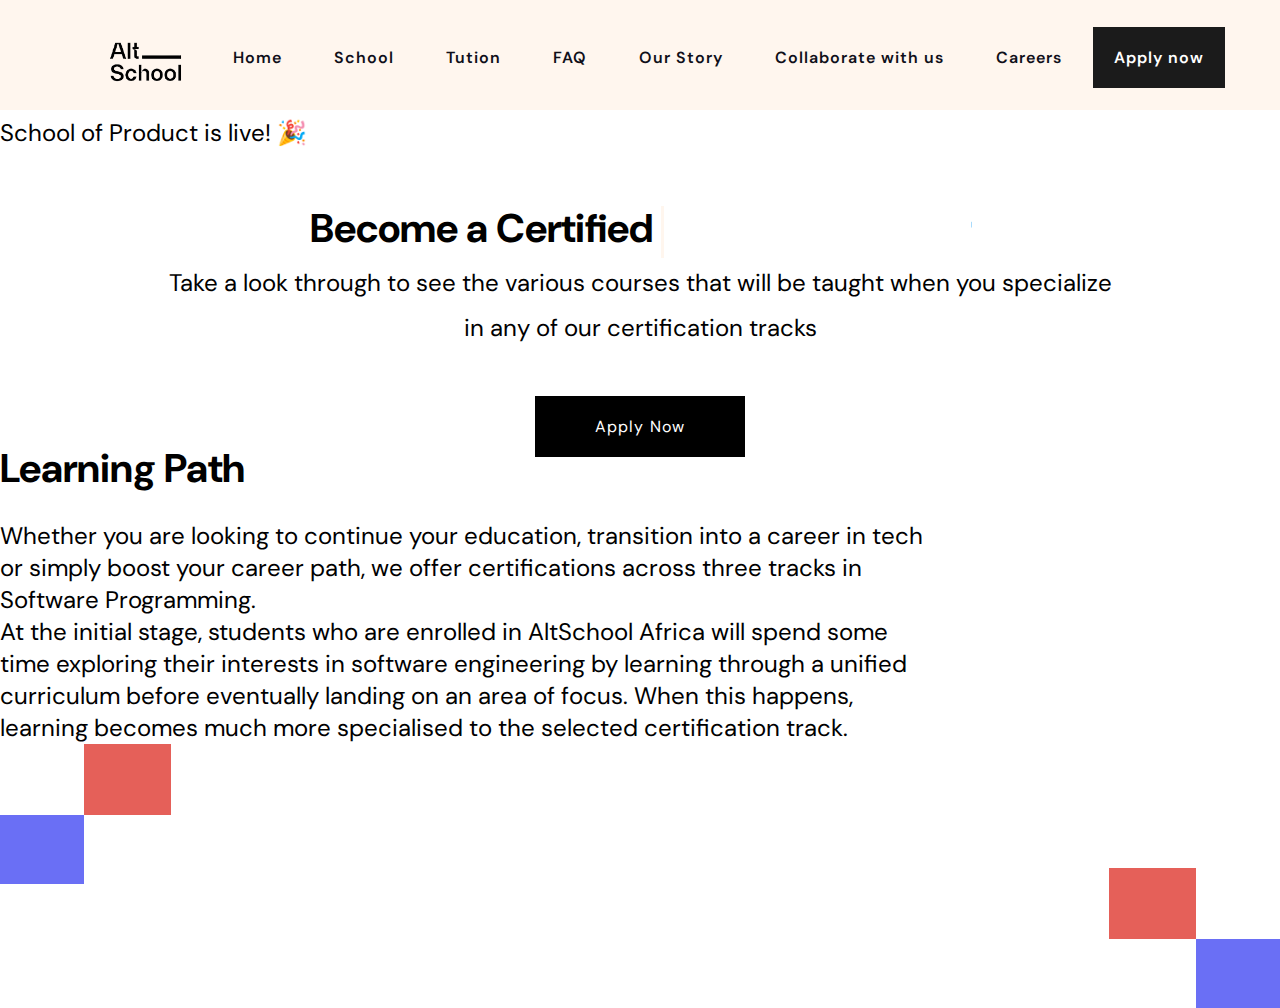
<file: alt.html>
<!DOCTYPE html>
<html lang="en">
  <head>
    <meta charset="UTF-8" />
    <meta http-equiv="X-UA-Compatible" content="IE=edge" />
    <meta name="viewport" content="width=device-width, initial-scale=1.0" />
    <title>altschoolClone</title>
    <link
      rel="stylesheet"
      href="https://pro.fontawesome.com/releases/v5.10.0/css/all.css"
    />
    <link rel="preconnect" href="https://fonts.googleapis.com" />
    <link rel="preconnect" href="https://fonts.gstatic.com" crossorigin />
    <link
      href="https://fonts.googleapis.com/css2?family=DM+Sans:ital,wght@0,400;0,500;0,700;1,400;1,500;1,700&family=EB+Garamond&family=Inter:wght@400;700&family=Roboto:wght@100&display=swap"
      rel="stylesheet"
    />
    <link rel="stylesheet" href="alt.css" />
  </head>
  <body>
    <section id="nav">
      <nav>
        <a class="logo" href="">
          <img src="./image-removebg-preview (12).png" alt="Alt Logo" />
        </a>
        <label for="" class="menu-btn">
          <i class="fas fa-bars"></i>
        </label>

        <ul class="links">
          <li class="nav-item">
            <a href="#">Home</a>
          </li>
          <li class="nav-item">
            <a href="#">School</a>
          </li>
          <li class="nav-item">
            <a href="#">Tution</a>
          </li>
          <li class="nav-item">
            <a href="#">FAQ</a>
          </li>
          <li class="nav-item">
            <a href="#">Our Story</a>
          </li>
          <li class="nav-item">
            <a href="#">Collaborate with us</a>
          </li>
          <li class="nav-item">
            <a href="#">Careers</a>
          </li>
          <li>
            <a class="active" href="#">Apply now</a>
          </li>
        </ul>
      </nav>
    </section>
    <div id="container">
      <p>School of Product is live! &#127881;</p>
    </div>
    <section>
      <div class="contain-box">
        <h2>Become a Certified <span>Product Designer</span></h2>
        <p>
          Take a look through to see the various courses that will be taught
          when you specialize <br />
          in any of our certification tracks
        </p>
      </div>
      <div class="box">
        <a href="#" class="btn btn-primary">Apply Now</a>
      </div>
    </section>
    <section>
      <div class="contain-item">
        <h2>Learning Path</h2>
        <p>
          Whether you are looking to continue your education, transition into a
          career in tech <br />
          or simply boost your career path, we offer certifications across three
          tracks in <br />
          Software Programming.<br />
          At the initial stage, students who are enrolled in AltSchool Africa
          will spend some <br />
          time exploring their interests in software engineering by learning
          through a unified <br />
          curriculum before eventually landing on an area of focus. When this
          happens,<br />
          learning becomes much more specialised to the selected certification
          track.
        </p>
        <div class="box-image">
          <img
            src="[data-uri]"
            alt=""
          />
          <img
            class="box-img"
            src="[data-uri]"
            alt=""
          />
        </div>
      </div>
    </section>
  </body>
  <script src="alt.js"></script>
</html>
</file>
<file: alt.css>
:root {
    --color-primary: #0d1825;
    --color-secondary: #0d60d8;
    --color-font: ##0f0f19;
    --color-text: #bbb;
}

*,
*::after,
::before {
    box-sizing: border-box;
    padding: 0px;
    margin: 0px;
}

html {
    /* 62.5% of 16px =10px */
    font-size: 62.5%;
    scroll-behavior: smooth;
}

body {
    font-family: "DM Sans", sans-serif;
    font-size: 2.4rem;
    line-height: 1.9;
    background: #fff;
}

ul {
    list-style: none;
}

h1,
h2,
h3 {
    color: var(--font-color);
    margin-bottom: 1rem;
    line-height: 1.1;
}

h1 {
    font-size: 7rem;
}

h2 {
    font-size: 4rem;
}

h3 {
    font-size: 3rem;
    font-weight: 500;
}

p {
    margin-top: 0;
}

h1 {
    font-size: 8rem;
}

h2 {
    font-size: 4rem;
}

h3 {
    font-size: 2.4rem;
}

a {
    text-decoration: none;
}

nav {
    height: 110px;
    background: #fff6ee;
    display: flex;
    align-items: center;
    justify-content: space-between;
    padding: 0px 50px 0px 100px;

}

.logo {
    margin-top: 3rem;
}

.logo>img {
    height: 90px;
    width: 90px;
}

.fixed-nav {
    position: fixed;
    top: 0;
    left: 0;
    width: 100%;
    background: #fff;
    box-shadow: #0d1825;
    transition: all 0.3s ease;
}

nav .menu-btn i {
    color: #000;
    font-size: 22px;
    cursor: pointer;
    display: none;
}

nav ul {
    display: inline-flex;
    list-style: none;
}

nav ul li {
    margin: 0 5px;
}

nav ul li a {
    color: #0f0f19;
    text-decoration: none;
    font-size: 16px;
    font-weight: 600;
    letter-spacing: 1px;
    padding: 20px 21px;
    border-radius: 5px;
    transition: all 0.3s ease;
    /* margin-left: 1rem; */
}

nav .active {
    border-radius: 0;
}

nav ul li a:hover,
nav ul li a.active {
    color: #fff;
    background: #1b1b1b;

}

nav ul li a:hover {
    /* box-shadow: 0 10px 10px #1b1b1b; */
    opacity: 1;
    transition: 1s;
}
/* .sub-menu-1{
    display: none;
    font-size: 10px;
    background-color: #fff;
}
.sub-menu-1 a {
    font-size: 15px;
}
.menu-bar ul{
    display: inline-flex;
    padding: 20px;
}
.menu-bar ul li:hover .sub-menu-1{
    display: block;
    position: absolute;
    border: 2px solid #000;
    margin-top: 15px;
    margin-left: 15px;
}
.menu-bar ul li:hover .sub-menu-1 ul{
    display: block;
    margin: 10px;
} */


#contain-element {
    background: #fff;
    height: 400px;
}


.container {
    text-align: center;
    color: #fff;
    font-size: 16px;
    padding: 5px 5px;
    background: #6772e5;
}

.container p {
    animation: spin_words 6s infinite;
   
}

@keyframes spin_words {
    10% {
        transform: translateX(-5%);
        scroll-behavior: smooth;

    }
}

.contain-box {
    text-align: center;
    margin-top: 5rem;
}

.contain-box span {
    position: relative;
}

.contain-box span::after {
    content: "";
    position: absolute;
    left: 0;
    height: 100%;
    background: #fff;
    width: 100%;
    border-left: 3px solid #fff6ee;
    animation: typing 2.5s steps(15) infinite;
}

@keyframes typing {

    40%,
    60% {
        left: calc(95%);
        margin: 0 -20px 0 20px;
    }

}

.contain-box span {
    color: #6772e5;
}

.btn {
    opacity: 1;
    transition: 0.3s;
    font-size: 16px;
    padding: 20px 60px;
    font-weight: 400;
    letter-spacing: 1.2px;
}

.box {
     text-align: center;
    margin-top: 5rem; 
}

.btn-primary {
    background: #000;
    color: #fff;
}

.btn-primary:hover {
    background: #1b1b1b;
    opacity: 1;
    transition: 1s;
    box-shadow: 0 10px 10px #1b1b1b;
}
/* overflow */
#container-content {
    display: flex;
    justify-content: space-around;
    padding-top: 10rem;
    background: #000;
    max-width: 100%;
    min-height: 650px;
}
.contain-element {
    display: flex;
    gap: 10rem;
    height: 325px;
    margin-top: 1rem;
    color: #fff;
    font-size: 20px;
}
.contain-element h5{
    padding-bottom: 5rem;
}
.img-content {
    width: 400px;
    height: 400px;
    border-radius: 50%;
    display: flex;
}
.wrap-text {
    /* width: 60%; */
    /* height: 400px; */
    color: #fff;
    /* padding-top: 1rem;
    padding-left: 3rem; */
}
.wrap-text p{
    line-height: 2rem;
    padding-bottom: 3rem;
    padding-top: 2rem;
}
.wrap-text h2{
    margin-top: 6rem;
}
.wrap-text .btn {
    background-color: #696cad;
    color: #fff;
    padding: 20px 80px;
}
.wrap-text span{
    vertical-align: bottom;
}
.wrap-content {
    width: 100%;
    overflow-y: auto;
}
.wrap-content::-webkit-scrollbar {
    display: none;
}
/* #container-item{
    background: #000;
    max-width: 100%;
    min-height: 600px;

}
.contain-item {
    display: flex;
    gap: 10rem;
    height: 325px;
    margin-top: 5rem; 
    color: #fff;
    font-size: 20px;
}

.contain-item h2 {
    margin-left: 10rem;
    margin-top: 4rem;
} */

.contain-item p {
    line-height: 3.2rem;
    margin-top: 3rem;
}

.box-image .box-img {
    position: absolute;
    top: unset;
    bottom: -10.8rem;
    right: 0px;
    left: unset;
    transform: rotateY(180deg);
}

.box-image {
    display: flex;
    justify-content: space-between;
    min-width: 100%;
}

.product-info {
    padding-top: 7rem;
    text-align: center;
    padding-bottom: 5rem;
}

.product-info h2 {
    font-size: 30px;
}

.product-info p {
    font-size: 18px;
    line-height: 3rem;
}

.product-school {
    padding-top: 7rem;
    text-align: center;
    padding-bottom: 5rem;
    height: 300px;
    background: #fff6ee;

}

.product-school h2 {
    font-size: 25px;
}

.product-class {
    display: flex;
    justify-content: center;
    margin-top: 5rem;
}

.boxes {
    width: 100%;
    height: 70px;
    box-shadow: 0 0 1px 1px #000;
    background: #fafaff;
    font-size: 20px;
    text-align: center;
    padding-top: 1.5rem;
    cursor: pointer;
}

.product-class .boxes.active {
    background: #6a6ff5;
    color: #fff;

}

.box-2:hover {
    background: #6a6ff5;
    color: #fff;
    transition: all 0.3s ease;
   

}

.box-3:hover {
    background: #6a6ff5;
    color: #fff;
    transition: all 0.3s ease;

}

.container-item {
    display: grid;
    grid-template-columns: 2fr 2fr;
    height: 300px;
    background: #000;
    color: #fff;
    font-size: 20px;
    margin-bottom: 3rem;
}
/* edited */
.container-item{
    display: none;
}
.container-item.active{
    display: block;
    display: grid;
    grid-template-columns: 2fr 2fr;
    height: 300px;
    background: #000;
    color: #fff;
    font-size: 20px;
    margin-bottom: 3rem;
}
/* edited */

.container-item h2 {
    margin-left: 10rem;
    margin-top: 4rem;
}

.container-item p {
    line-height: 3.2rem;
    margin-top: 3rem;
}

.reader {
    text-align: center;
    margin-bottom: 3rem;
}

#about h6 {
    margin-left: 7rem;
    margin-bottom: 2rem;
}

#about h5 {
    text-align: center;
    margin-top: 4rem;
    margin-bottom: 3rem;
}

.partner {
    display: flex;
    justify-content: center;
    gap: 5rem;
    margin-bottom: 3rem;
}

.partner h2 {
    padding-top: 0.5rem;
}

.more-info {
    display: flex;
    justify-content: center;
    gap: 40rem;
    margin-bottom: 3rem;
}

.more-info p {
    font-size: 16px;
}

.more-info h2 {
    font-family: 'Gill Sans', 'Gill Sans MT', Calibri, 'Trebuchet MS', sans-serif;
    /* position: relative; */
}

.more-info-line {
    height: 8px;
    width: 39px;
    background: #000;
    display: inline-block;
}

.btn-2 {
    opacity: 1;
    transition: 0.3s;
    font-size: 16px;
    padding: 20px 40px;
    font-weight: 400;
    letter-spacing: 1.2px;
    cursor: pointer;
    background: #000;
    color: #fff;
    margin-top: 2rem;
}

.btn-container {
    margin-bottom: 3rem;
}

.btn-2:hover {
    /* opacity: 1;
    transition: 1s; */
    box-shadow: 0 10px 10px #1b1b1b;
}

.btn-2 a {
    color: #fff;
    font-weight: lighter;
}

.school-search {
    text-align: center;
}

.school-search h2 {
    font-size: 30px;
    font-weight: 500;
    padding-top: 3rem;
    padding-bottom: 3rem;

}

.main-container {
    display: flex;
    align-items: center;
    justify-content: center;

}

.main-container a {
    color: #6a6ff5;
    font-size: 16px;
}

.contain {
    position: relative;
    margin: 100px;
    text-align: left;
}

.contain p {
    font-size: 16px;
    text-align: left;
    padding-left: 1rem;
    padding-bottom: 10rem;
}

.wrap {
    width: 550px;
    height: 500px;
    display: flex;
    align-items: center;
    justify-content: center;
}

.wrap-1 {
    border: 2px solid #000;
    background: linear-gradient(120deg, #fff6ee, #fff6ee);
}

.wrap-2 {
    border: 3px solid #000;
    background: linear-gradient(-100deg, #fff6ee, #fff);
}

.example1 .wrap-1 {
    z-index: 11;
}

.example1 .wrap-2 {
    position: absolute;
    top: 30px;
    left: 20px;
    z-index: 1000;
}

.example2 .wrap-1 {
    z-index: 11;
}

.example2 .wrap-2 {
    position: absolute;
    top: 30px;
    left: 20px;
    z-index: 1;
}

.hire {
    min-height: 100vh;
    width: 100%;
    display: flex;
    align-items: center;
    justify-content: center;
    background: #fff6ee;
}

.hire-container {
    width: 90%;
    max-width: 1000px;
    margin: 0 auto;
    display: flex;
    align-items: center;
    justify-content: center;
}

.left {
    width: 100%;
    height: 600px;
    background: url(https://altschoolafrica.com/_next/static/images/preparebg-8d87f66a66922c77e694bc6774bf9c31.jpg) no-repeat;
    object-fit: cover;
    background-size: auto;

}

.right {
    width: 100%;
    min-height: 350px;
    background-color: #fbe4d1;
    display: flex;
    align-items: center;
    justify-content: center;
    padding: 30px;
    margin-left: -100px;
}

.right a {
    background-color: #000;
    color: #fff;
    padding: 20px 30px;
    display: inline-block;
    margin-top: 2rem;
}

.content p {
    font-size: 18px;
    line-height: 3rem;
}

.content {
    text-align: left;
}

.faq {
    background-color: #000;
    height: auto;
    margin-bottom: 5rem;
}

.faq h2 {
    color: #fff;
    padding-top: 5rem;
    text-align: center;
    padding-bottom: 2rem;
    font-size: 28px;
}

.faq-1 {
    background-color: #0d0d0d;
    color: #fff;
    margin: 1rem 7rem;
    text-align: left;
    padding: 3rem;
    line-height: 3rem;
    margin-bottom: 3rem;
}

.faq-1 h3 {
    padding-bottom: 3rem;
}

.faq-1 p {
    font-size: 20px;
    color: #c6c6b5;
}

#feature h2 {
    text-align: center;
}

.brands {
    display: flex;
    justify-content: center;
    align-items: center;
    gap: 5rem;
}

.brands img {
    height: 250px;
    width: 250px;
    object-fit: contain;
}

.collaborate {
    display: flex;
    justify-content: center;
    align-items: center;
    width: 100%;
    max-width: 1700px;
    margin: 0 10rem;
}
.collaborate-1 {
    display: flex;
    justify-content: center;
    align-items: center;
    width: 100%;
    max-width: 1700px;
    margin: 0 10rem;
}

.collab-container {
    min-height: 100vh;
    width: 100%;
    display: flex;
    align-items: center;
    justify-content: center;
    background: #fff6ee;
    text-align: left;
    flex-wrap: wrap;
}

.collab {
    background-color: #000;
    width: 60%;
    height: 500px;
    color: #fff;
    padding-top: 7rem;
    padding-left: 3rem;
}

.collab .btn {
    background-color: #696cad;
    color: #fff;
}

.collab p {
    font-size: 20px;
    line-height: 2.5rem;
    padding-bottom: 5rem;
}

.collaborate-img {
    width: 40%;
    height: 500px;
    background: url(https://altschoolafrica.com/_next/static/images/collab-f2eb368cd3bfe1f1437509e2d75bafaa.png) no-repeat;
    object-fit: cover;
    background-size: auto;
}


/* second img */
.collab-container-1 {
    min-height: 100vh;
    width: 100%;
    display: flex;
    align-items: center;
    justify-content: center;
    background: #fff6ee;
    text-align: left;
    flex-wrap: wrap;
}

.collaborate-img-2 {
    width: 40%;
    height: 400px;
    background: url(https://altschoolafrica.com/_next/static/images/sponsor-aad23042415f68349c4f3b532bf33c20.png) no-repeat;
    object-fit: cover;
    background-size: auto;
}
.collab-2 {
    background-color: #000;
    width: 60%;
    height: 400px;
    color: #fff;
    padding-top: 7rem;
    padding-left: 3rem;
}
.collab-2 p {
    font-size: 20px;
    line-height: 2.5rem;
    padding-bottom: 5rem;
    width: 90%;
}
.collab-2 h2{
    font-size: 30px;
}
.collaborate-1 {
    display: none;
}

.collaborate-1.active {
    display: flex;
    grid-template-columns: 2fr 2fr;
    height: 400px;
    background: #000;
    color: #fff;
    font-size: 20px;
    margin-bottom: 3rem;
}

#footer .list {
    display: flex;
}

#footer {
    list-style: none;
    font-size: 16px;
    line-height: 3rem;

}

#footer a {
    color: var(--color-font);
}

#footer h2 {
    font-size: 18px;
}

#footer .list-A {
    padding: 0 3rem;
}

#footer .contact {
    margin-bottom: 1rem;
    margin-top: 1rem;
}

#footer .number {
    text-align: right;
}

.list h2 {
    color: #fff;
}

.list-A p {
    font-size: 15px;
    padding-top: 3rem;

}

.list-A li {
    font-size: 13px;
}

.footer-section {
    display: flex;
    flex-wrap: wrap;
    display: flex;
    width: 100%;
    justify-content: center;
    margin-top: 7rem;
    background-color: #000;
    height: auto;
    color: #fff;
    text-align: left;
    padding-top: 7rem;
    padding-bottom: 5rem;
}

.list-A ul li a:hover {
    color: #c6c6b5;
    padding-left: 1px;
}

.list-A .social-links {
    display: inline-block;
    height: 10px;
    margin: 0 10px 10px 0;

}

/* Our Story */
.about-us-line {
    height: 8px;
    width: 70px;
    background: #000;
    display: inline-block;
}

.about-us p {
    font-size: 18px;
    line-height: 2.5rem;
}

.about-us h3 {
    padding-top: 3rem;
}

.about-us ul {
    list-style-type: square;
}

.story {
    background-color: #000;
    color: #fff;
    text-align: center;
    height: 500px;
    padding-top: 10rem;
}

.story p {
    font-size: 20px;
    padding-bottom: 5rem;
}

.divider {
    width: 1200px;
    background-color: #fff;
    height: 1px;
    display: inline-block;
}

.study {
    text-align: center;
    margin-bottom: 3rem;
    margin-top: -150px;
}

.steps {
    background-color: #000;
    color: #fff;
    text-align: center;
    padding-top: 5rem;
}

.steps h2 {
    padding-bottom: 3rem;
}

.step-1 {
    display: flex;
    width: 100%;
    justify-content: left;
    text-align: left;
    gap: 4rem;
    padding-left: 15rem;
}

.numbers,
h6 {
    padding-top: 3rem;
}

.form {
    font-size: 7rem;
    color: #fbe4d1;

}

.numbers {
    color: #898989;
}

/* collaborate with us */
.collab-1 {
    background-color: #271871;
    width: 60%;
    height: 400px;
    color: #fff;
    padding-top: 7rem;
    padding-left: 3rem;
}
.collab-1 .btn {
    background-color: #696cad;
    color: #fff;
}
.collab-1 p {
    font-size: 20px;
    line-height: 2.5rem;
    padding-bottom: 5rem;
}
.collaborate-img-1 {
    width: 40%;
    height: 400px;
    background: url(https://altschoolafrica.com/_next/static/images/partner-983c3fa1e979a435bfde13f1c9390af2.png) no-repeat;
    object-fit: cover;
    background-size: auto;
}
.product-info-1 {
    padding-top: 7rem;
    text-align: center;
    padding-bottom: 5rem;
    background-color: #fbe4d1;
}

.product-info-1 h2 {
    font-size: 30px;
}

.product-info-1 p {
    font-size: 18px;
    line-height: 3rem;
}
.product-class-1 {
    display: flex;
    justify-content: center;
    margin-top: 5rem;
    background-color: #fbe4d1;
}

.boxes {
    width: 200px;
    height: 70px;
    box-shadow: 0 0 1px 1px #000;
    background: #fafaff;
    font-size: 20px;
    text-align: center;
    padding-top: 1.5rem;
    cursor: pointer;
}
.box-contain{
    width: 300px;
    height: 100px;
    background: red;
    color: #fff;
}
.product-class-1 .boxes.active {
    background: #6a6ff5;
    color: #fff;

}

.box-2:hover {
    background: #000;
    color: #fff;
    transition: all 0.3s ease;

}
#jumpstart{
    display: flex;
    justify-content: center;
    margin-top: 1rem;
}
.start{
    background-color: #6a6ff5;
    color: #fff;
    width: 90%;
    display: grid;
    grid-template-columns: 2fr 1fr;
    height: auto;
    justify-content: center;
    align-items: center;
    padding-left: 5rem;
    padding-top: 6rem;
    padding-bottom: 6rem;
}
.start p{
    font-size: 20px;
    padding-right: 10rem;
}

/* Careers */
.product-info-2 {
    padding-top: 7rem;
    text-align: center;
    padding-bottom: 5rem;
}

.product-info-2 h2 {
    font-size: 53px;
    padding-bottom: 2rem;
}
.product-info-2 span{
    color: #6772e5;
    vertical-align: middle;
}
.more-info-line-1 {
    height: 5px;
    width: 39px;
    background: #000;
    display: inline-block;
}

.product-info-2 p {
    font-size: 18px;
    line-height: 3rem;
   
}
.contain-item-1 {
    display: flex;
    gap: 2rem;
    height: auto;
    margin-top: 5rem;
    background: #0f0f19;
    color: #fff;
    font-size: 20px;
    padding: 6rem 3rem;
}

.contain-item-1 h2 {
    /* padding-left: 10rem; */
    margin-top: 4rem;
    /* padding-right: 10rem; */
}

.contain-item-1 p {
    line-height: 3.2rem;
    margin-top: 3rem;

}
.altschool-info{
    width: 100%;
}
#positions{
    display: flex;
    justify-content: space-around;
    width: 100%;
    margin-top: 3rem;
}
.openings{
    margin-left: 7rem;
}
.backend{
    display: inline-block;
    /* justify-content: center;
    align-items: center; */
    margin-left: 30rem;
    background-color: #fff;
    border-bottom: 2px solid #d3d3d3;
    box-shadow: inset 
            0px 0px 2px rgba(247, 244, 244, 0.16);
    padding: 5px;
    margin-right: 1rem;
    width: auto; 
    padding-left: 2rem; 
    padding-right: 2rem;
    margin-bottom: 2rem;
}
.backend a{
    color: #6772e5;
}
.remote{
        color: #000;
        display: inline-block;
        padding-left: 40rem;
        font-size: 18px;
        
}


@media (max-width: 768px) {

    /* nav{
        background: #271871;
        overflow: hidden;
    }
    nav .menu-btn{
        background: #fff;
    } */
    nav .menu-btn i {
        display: block;
    }

    .links {
        height: 0;
        overflow: hidden;
        transition: transform 1s ease-out;

    }

    .show-links {
        height: 100%;
        transition: transform 1s ease-out;

    }

    nav ul {
        position: fixed;
        top: 80px;
        left: 0;
        background: #271871;
        height: 100%;
        width: 100%;
        display: block;
        /* text-align: center; */
    }

    nav ul li a {
        color: #0f0f19;
        text-decoration: none;
        font-size: 18px;
        font-weight: 300;
        letter-spacing: 0px;
        padding: 5px 5px;
        transition: all 0.3s ease;
        /* margin-left: 1rem; */
    }

    nav ul li {
        margin: 40px 0;
    }

    nav ul li a {
        font-size: 20px;
        display: block;
    }

    nav ul li a:hover,
    nav ul li a.active {
        color: #fff;
        background: none;
        text-align: center;
    }
      

    .nav-item>a {
        color: #fff;
        text-align: center;
    }

    nav ul li a.active {
        color: #fff;
        background: #1b1b1b;
        padding: 5px;
    }

    .links a {
        font-size: 20px;

    }

    .logo {
        margin: 0px;
    }

    .links .nav-item {
        line-height: 0;
        padding: none;
        border: none;

    }

    .contain-box {
        text-align: center;
        font-size: 16px;
        margin-top: 5rem;
        background: #fff6ee;
    }

    .contain-box h2 {
        padding-top: 2rem;
    }

    .contain-box span::after {
        animation: none;
        border-left: none;
    }

    .contain-box span {
        display: none;
    }

    #contain-element {
        background: #fff6ee;
    }
    /* overflow */
        #container-content .contain-element {
            flex-flow: column;
            height: 100%;
            padding-bottom: 7rem;
            padding-left: 2rem;
        }
        #container-content h2{
            font-size: 25px;
        }
         #container-content p {
            font-size: 20px;
         }
    
        .wrap-content {
            align-items: unset;
            overflow-y: auto;
            height: 480px;
        }
        .contain-element h5{
            padding-left: 2rem;
        }
    
        .contain-element .img-content {
            width: 300px;
            height: 300px;
            margin: 0px auto;
        }
    
        .wrap-content {
            text-align: left;
        }
    
        .contain-element h2 {
            margin-left: 1rem;
            margin-top: 4rem;
        }
    
        .wrap-content::-webkit-scrollbar {
            display: none;
        }

    .box {
        background: #fff6ee;
    }

    .contain-box h2 {
        font-size: 26px;
    }

    .contain-item {
        display: block;
        height: auto;
        margin-bottom: 3rem;
    }

    .contain-item h2 {
        display: block;
        margin-left: 1rem;
        font-size: 30px;
        padding-top: 3rem;
    }

    .contain-item p {
        display: block;
        margin-left: 1rem;
        font-size: 20px;
        line-height: 3rem;
        padding-bottom: 3rem;
    }

    .box-image {
        display: none;
    }

    .product-school .boxes {
        display: none;
    }
 

    /* .container-item {
        display: block;
        height: auto;
        margin-bottom: 3rem;
    } */
           /* edited */
           /* .container-item {
               display: none;
           } */
    
           .container-item.active {
               display: none;
               grid-template-columns: 2fr 2fr;
               height: 300px;
               background: #000;
               color: #fff;
               font-size: 20px;
               margin-bottom: 3rem;
           }
    
           /* edited */

    .container-item h2 {
        display: block;
        margin-left: 1rem;
        font-size: 30px;
        padding-top: 3rem;
    }

    .container-item p {
        display: block;
        margin-left: 1rem;
        font-size: 20px;
        line-height: 3rem;
        padding-bottom: 3rem;
    }

    .reader img {
        object-fit: cover;
        max-width: 95%;
        max-height: 100%;
    }

    #about h6 {
        margin-left: 1rem;
    }

    .more-info {
        display: block;
        margin-left: 2rem;
    }

    .more-info h2 {
        font-family: 'Gill Sans', 'Gill Sans MT', Calibri, 'Trebuchet MS', sans-serif;
        position: unset;

    }

    .more-info h2:after {
        display: none;
    }

    .btn-container {
        text-align: center;
    }

    .btn-2 {
        padding: 20px 100px;
    }

    .btn-2:hover {
        box-shadow: none;
    }

    .main-container {
        display: block;
        /* text-align: center; */
    }

    .contain {
        margin: 20px;
    }

    .contain p {
        padding-bottom: 5px;
    }

    .wrap {
        width: 350px;
        height: 450px;
        display: flex;
        align-items: center;
        justify-content: center;
    }

    .wrap p {
        font-size: 14px;
        padding-top: 2rem;
    }

    .contain .example1 {
        padding-bottom: 10rem;
    }

    .hire-container {
        flex-direction: column;
        margin-top: 5rem;
    }

    .left {
        width: 100%;
    }

    .right {
        width: 80%;
        margin: 0;
        margin-top: -550px;
    }

    .content h3 {
        font-size: 18px;
    }

    .content p {
        font-size: 15px;
        line-height: 2rem;
    }

    .faq-1 {
        background-color: #000;
        color: #fff;
        font-size: 16px;
        margin: 0 0;
    }

    .brands {
        display: flex;
        justify-content: center;
        align-items: center;
        gap: 2rem;

    }

    .brands img {
        height: 50px;
        width: 80px;
        object-fit: contain;
        padding-left: 20px;
    }

    .collaborate-img {
        display: none;
    }
    /* .collab-container{
        background-color: #000;
    } */

    .collab {
        background-color: #000;
        width: 350px;
        height: 500px;
        color: #fff;
        padding-top: 7rem;
        padding-left: 3rem;
        margin: 0;
        flex-wrap: wrap;
    }

    .collab h2 {
        font-size: 25px;
    }

    .footer-section {
        background-color: #000;
        height: auto;
        text-align: left;
        justify-content: unset;
    }

    #footer .list {
        display: flex;
        flex-flow: column;
        padding-bottom: 3rem;

    }

    .list-A h2 {
        padding-bottom: 2rem;
        padding-top: 2rem;
    }

    /* Our story */
    .divider {
        display: none;
    }

    .about-us {
        padding: 1rem 2rem;
    }

    .study {
        display: none;
    }

    .steps .step-1 {
        display: flex;
        flex-flow: column;
        padding-bottom: 3rem;
        margin-left: 0;
        padding-left: 2rem;
        gap: 0;
    }

    .steps h2 {
        font-size: 20px;
    }

    /* collaborate with us */
        .boxes {
            box-shadow: 0 0 1px 1px #000;
            background: #fafaff;
            font-size: 20px;
            text-align: center;
            padding-top: 1.5rem;
            cursor: pointer;

        }
        .product-class-1{
            margin: 1rem 1rem;
        }

        #jumpstart .start{
            display: block;
        }
        .start{
            width: 100%;
            padding-left: 1rem;
            padding-right: 0px;
            text-align: center;
        }
        .start h2{
            font-size: 25px;
        }
        .start p{
            padding-bottom: 3rem;
            padding-left: 10px;
            padding-right: 10px;
        
        }
        .collaborate-img-1 {
            display: none;
        }
        .collaborate-img-2 {
            display: none;
        }
        .collab-1 {
            background-color: #271871;
            width: 350px;
            height: auto;
            color: #fff;
            padding-top: 7rem;
            padding: 3rem;
            margin: 0;
            flex-wrap: wrap;
        }
        .collab-1 h2{
            font-size: 20px;
        }
        .collab-1 p {
            font-size: 18px;
        }
        .collaborate-img-2 {
            display: none;
        }
          .collab-2 {
              background-color: #000;
              width: 350px;
              height: auto;
              color: #fff;
              padding-top: 7rem;
              padding: 3rem;
              margin: 0;
              flex-wrap: wrap;
          }
    
          .collab-2 h2 {
              font-size: 20px;
          }
    
          .collab-2 p {
              font-size: 18px;
              width: auto;
          }
    /* Career */
        .product-info-2 {
            display: block;
            height: auto;
            margin-bottom: 3rem;
        }
    
        .product-info-2 h2 {
            display: block;
            margin-left: 1rem;
            font-size: 25px;
            padding-top: 3rem;
        }
    
        .product-info-2 p {
            display: block;
            margin-left: 1rem;
            font-size: 18px;
            line-height: 3rem;
            padding-bottom: 3rem;
        }

        .contain-item-1 {
            display: flex;
            gap: 2rem; 
            height: auto;
            margin-top: 5rem;
            background: #0f0f19;
            color: #fff;
            font-size: 20px;
            padding-top: 1px;
        }

        .contain-item-1 {
            display: block;
            height: auto;
            margin-bottom: 3rem;
        }
        
        .contain-item-1 h2 {
            display: block;
            margin-left: 1rem;
            font-size: 30px;
            padding-top: 3rem;
        }
        
        .contain-item-1 p {
            display: block;
            margin-left: 1rem;
            font-size: 20px;
            line-height: 3rem;
            padding-bottom: 3rem;
        }
        #positions{
            display: block;
            margin-left: 1px;
        }
        .backend {
            display: inline-block;
            justify-content: center;
            align-items: center;
            margin-left: 1rem;
            background-color: #fff;
            border-bottom: 2px solid #d3d3d3;
            box-shadow: inset 0px 0px 2px rgba(247, 244, 244, 0.16);
            padding: 5px;
            margin-right: 1rem;
            width: auto;
        }
        .remote {
            color: #000;
            display: inline-block;
            padding-left: 2rem;
        }
        .backend h3{
            font-size: 15px;
        }
        .openings{
            margin-left: 0px;
        }

       

}
</file>
